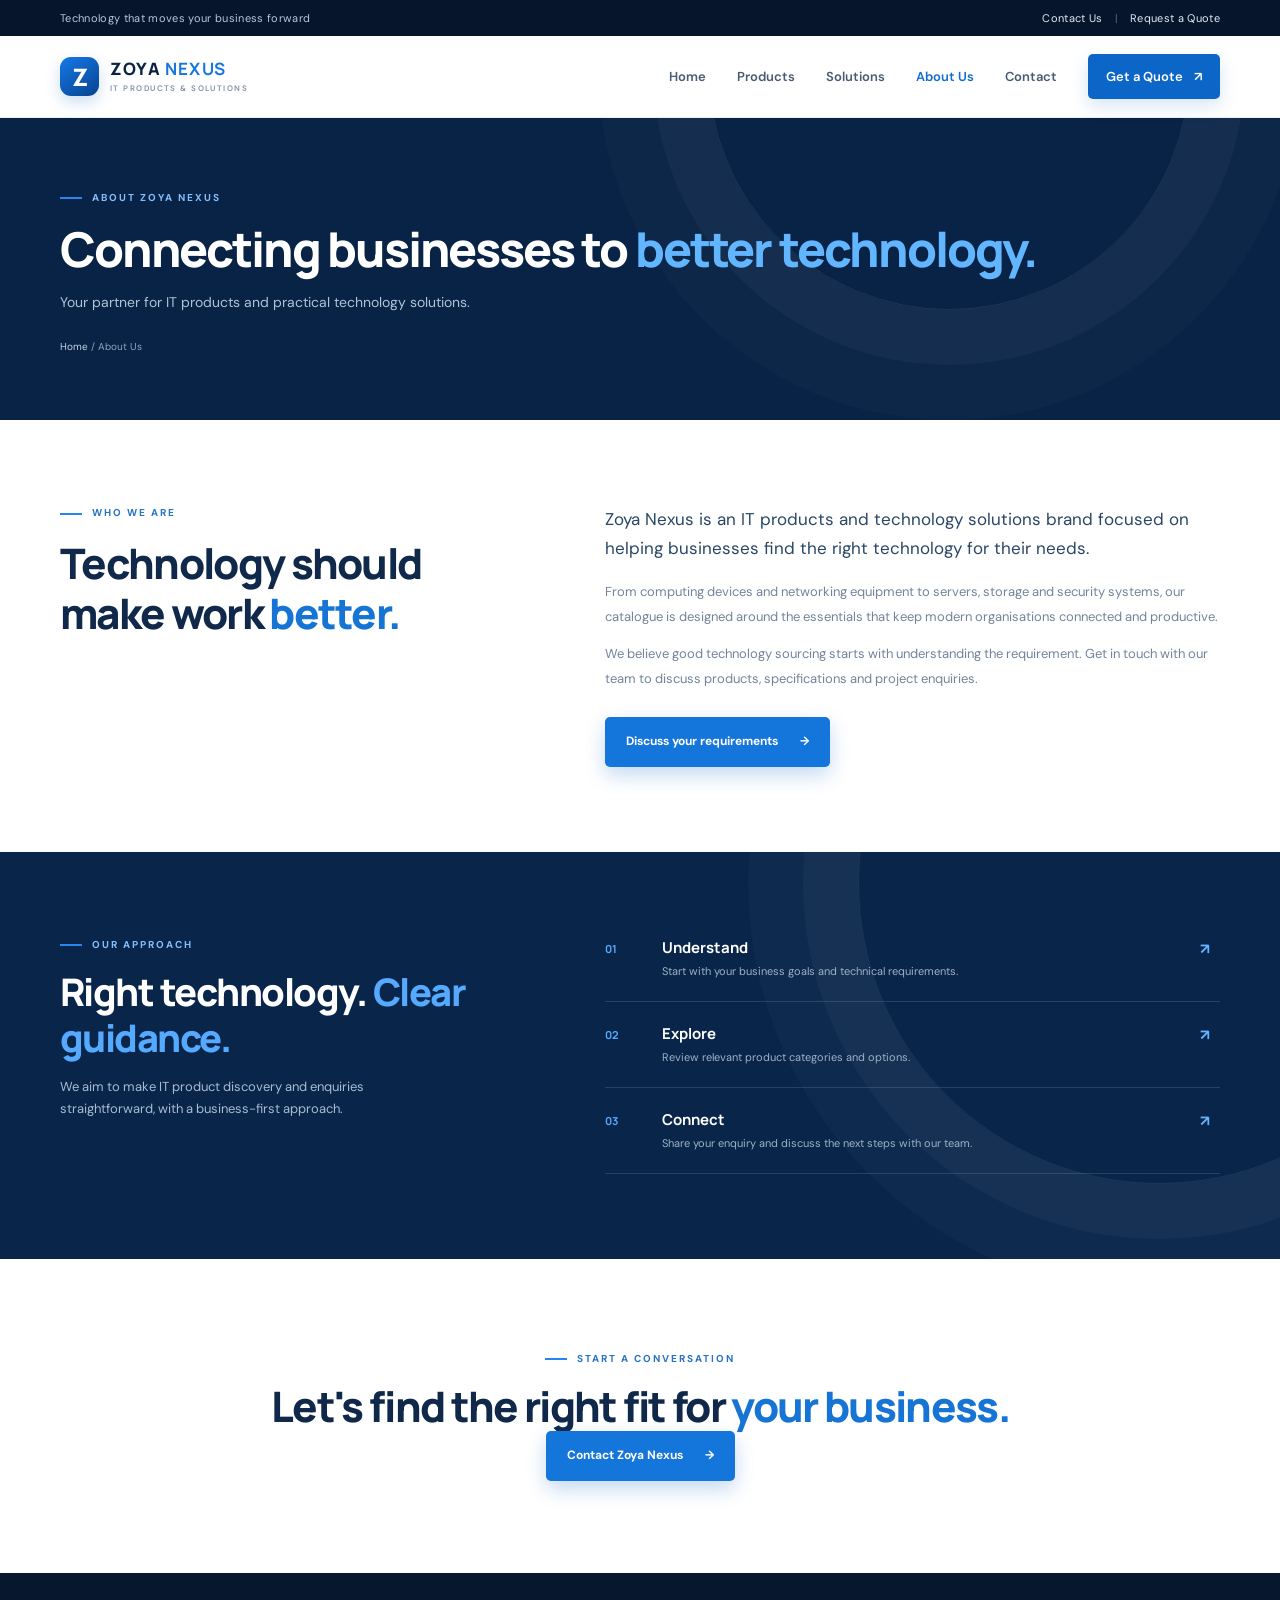
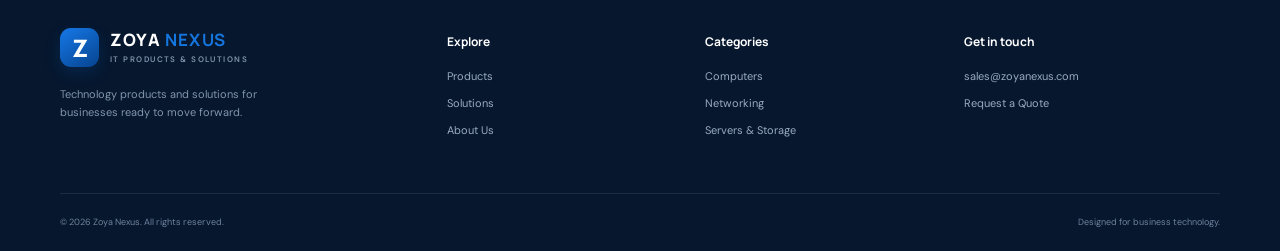
<file: about.html>
<!DOCTYPE html>
<html lang="en"><head><meta charset="UTF-8"><meta name="viewport" content="width=device-width, initial-scale=1.0"><meta name="description" content="Learn about Zoya Nexus and our focus on IT products and business technology solutions."><title>About Us | Zoya Nexus</title><link rel="preconnect" href="https://fonts.googleapis.com"><link rel="preconnect" href="https://fonts.gstatic.com" crossorigin><link href="https://fonts.googleapis.com/css2?family=DM+Sans:wght@400;500;600;700&family=Manrope:wght@400;500;600;700;800&display=swap" rel="stylesheet"><link rel="stylesheet" href="assets/style.css"></head>
<body><div class="topbar"><div class="container topbar-inner"><span>Technology that moves your business forward</span><div><a href="index.html#contact">Contact Us</a><span class="top-sep">|</span><a href="index.html#quote">Request a Quote</a></div></div></div><header class="site-header"><div class="container nav-wrap"><a class="brand" href="index.html"><span class="brand-mark">Z</span><span class="brand-name">ZOYA <b>NEXUS</b><small>IT PRODUCTS & SOLUTIONS</small></span></a><button class="menu-toggle" id="menuToggle" aria-label="Open menu"><span></span><span></span><span></span></button><nav class="main-nav" id="mainNav"><a href="index.html">Home</a><a href="products.html">Products</a><a href="index.html#solutions">Solutions</a><a class="active" href="about.html">About Us</a><a href="index.html#contact">Contact</a><a class="nav-cta" href="index.html#quote">Get a Quote <span>↗</span></a></nav></div></header><main><section class="page-hero"><div class="container"><div class="eyebrow"><i></i> ABOUT ZOYA NEXUS</div><h1>Connecting businesses to <em>better technology.</em></h1><p>Your partner for IT products and practical technology solutions.</p><div class="breadcrumbs"><a href="index.html">Home</a> / About Us</div></div></section><section class="section about-content"><div class="container about-layout"><div><div class="eyebrow dark"><i></i> WHO WE ARE</div><h2>Technology should make work <em>better.</em></h2></div><div><p class="about-lead">Zoya Nexus is an IT products and technology solutions brand focused on helping businesses find the right technology for their needs.</p><p>From computing devices and networking equipment to servers, storage and security systems, our catalogue is designed around the essentials that keep modern organisations connected and productive.</p><p>We believe good technology sourcing starts with understanding the requirement. Get in touch with our team to discuss products, specifications and project enquiries.</p><a class="btn btn-primary" href="index.html#quote">Discuss your requirements <span>→</span></a></div></div></section><section class="solutions-section"><div class="container solutions-layout"><div class="solutions-copy"><div class="eyebrow"><i></i> OUR APPROACH</div><h2>Right technology. <em>Clear guidance.</em></h2><p>We aim to make IT product discovery and enquiries straightforward, with a business-first approach.</p></div><div class="solution-list"><div><span>01</span><section><h3>Understand</h3><p>Start with your business goals and technical requirements.</p></section><b>↗</b></div><div><span>02</span><section><h3>Explore</h3><p>Review relevant product categories and options.</p></section><b>↗</b></div><div><span>03</span><section><h3>Connect</h3><p>Share your enquiry and discuss the next steps with our team.</p></section><b>↗</b></div></div></div></section><section class="section"><div class="container centered"><div class="eyebrow dark"><i></i> START A CONVERSATION</div><h2>Let's find the right fit for <em>your business.</em></h2><a class="btn btn-primary" href="index.html#quote">Contact Zoya Nexus <span>→</span></a></div></section></main><footer class="footer" id="contact"><div class="container footer-main"><div class="footer-brand"><a class="brand brand-light" href="index.html"><span class="brand-mark">Z</span><span class="brand-name">ZOYA <b>NEXUS</b><small>IT PRODUCTS & SOLUTIONS</small></span></a><p>Technology products and solutions for businesses ready to move forward.</p></div><div><h4>Explore</h4><a href="products.html">Products</a><a href="index.html#solutions">Solutions</a><a href="about.html">About Us</a></div><div><h4>Categories</h4><a href="products.html?category=Computers">Computers</a><a href="products.html?category=Networking">Networking</a><a href="products.html?category=Servers">Servers & Storage</a></div><div><h4>Get in touch</h4><a href="mailto:sales@zoyanexus.com">sales@zoyanexus.com</a><a href="index.html#quote">Request a Quote</a></div></div><div class="container footer-bottom"><span>© <span id="year"></span> Zoya Nexus. All rights reserved.</span><span>Designed for business technology.</span></div></footer><script src="assets/app.js"></script></body></html>
</file>
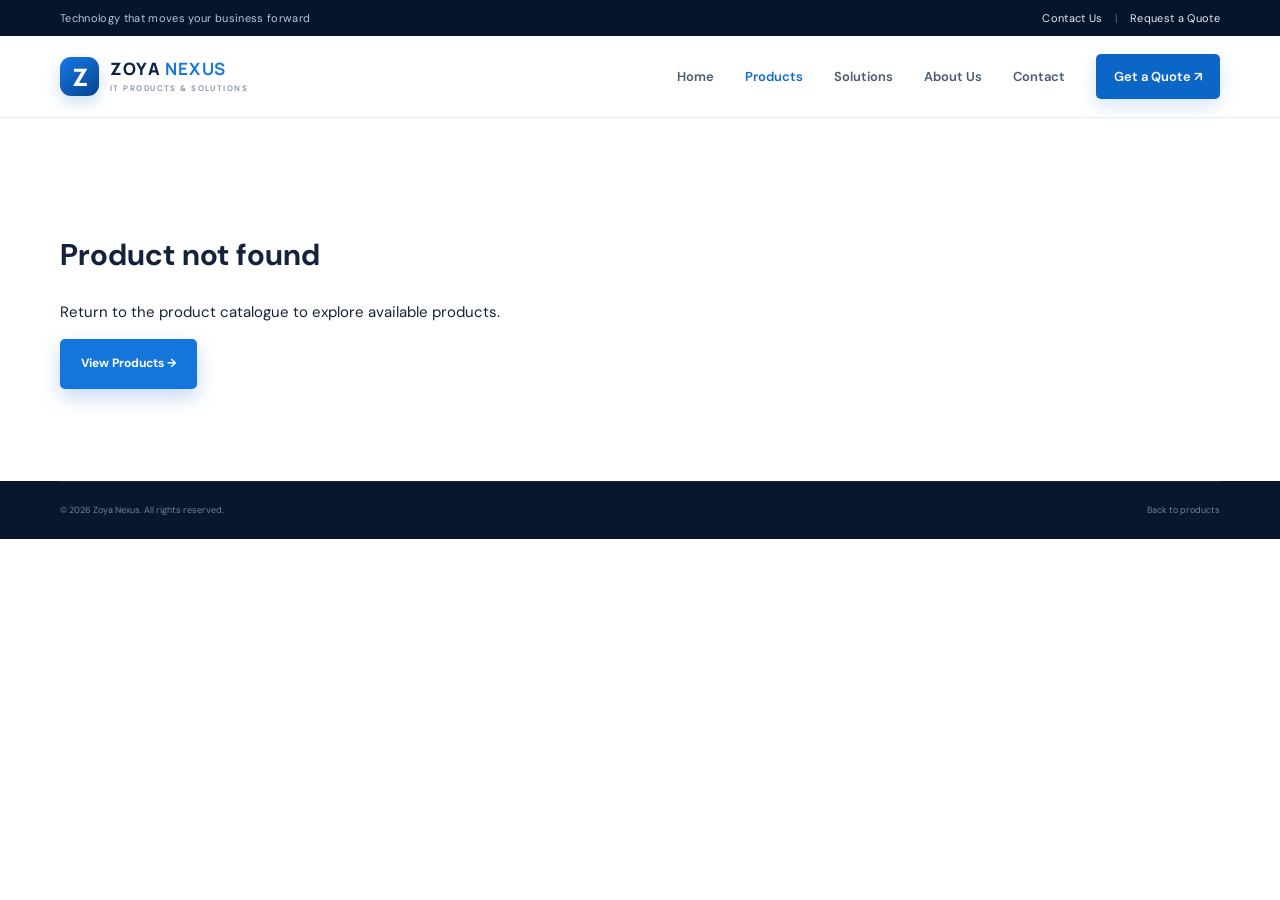
<file: product.html>
<!DOCTYPE html><html lang="en"><head><meta charset="UTF-8"><meta name="viewport" content="width=device-width, initial-scale=1.0"><title>Product Details | Zoya Nexus</title><link rel="preconnect" href="https://fonts.googleapis.com"><link rel="preconnect" href="https://fonts.gstatic.com" crossorigin><link href="https://fonts.googleapis.com/css2?family=DM+Sans:wght@400;500;600;700&family=Manrope:wght@400;500;600;700;800&display=swap" rel="stylesheet"><link rel="stylesheet" href="assets/style.css"></head><body><div class="topbar"><div class="container topbar-inner"><span>Technology that moves your business forward</span><div><a href="index.html#contact">Contact Us</a><span class="top-sep">|</span><a href="index.html#quote">Request a Quote</a></div></div></div><header class="site-header"><div class="container nav-wrap"><a class="brand" href="index.html"><span class="brand-mark">Z</span><span class="brand-name">ZOYA <b>NEXUS</b><small>IT PRODUCTS & SOLUTIONS</small></span></a><nav class="main-nav"><a href="index.html">Home</a><a class="active" href="products.html">Products</a><a href="index.html#solutions">Solutions</a><a href="about.html">About Us</a><a href="index.html#contact">Contact</a><a class="nav-cta" href="index.html#quote">Get a Quote ↗</a></nav></div></header><main class="section"><div class="container" id="productDetail"><p>Loading product...</p></div></main><footer class="footer"><div class="container footer-bottom"><span>© <span id="year"></span> Zoya Nexus. All rights reserved.</span><a href="products.html">Back to products</a></div></footer><script src="data/products.js"></script><script src="assets/app.js"></script><script>const p=(window.ZOYA_PRODUCTS||[]).find(x=>x.id===new URLSearchParams(location.search).get('id'));const el=document.getElementById('productDetail');if(p){document.title=p.name+' | Zoya Nexus';el.innerHTML=`<div class="breadcrumbs"><a href="index.html">Home</a> / <a href="products.html">Products</a> / ${p.name}</div><div class="detail-layout"><div class="detail-image"><img src="${p.image}" alt="${p.name}"></div><div class="detail-copy"><div class="eyebrow dark"><i></i> ${p.tag}</div><span class="product-category">${p.category}</span><h1>${p.name}</h1><p>${p.description}</p><h3>Product highlights</h3><ul>${p.specs.map(s=>`<li>${s}</li>`).join('')}</ul><a class="btn btn-primary" href="index.html#quote">Request a Quote <span>→</span></a><p class="form-note">Specifications and availability can vary by model. Contact our team for details.</p></div></div>`;}else{el.innerHTML='<h1>Product not found</h1><p>Return to the product catalogue to explore available products.</p><a class="btn btn-primary" href="products.html">View Products →</a>';}</script></main></body></html>
</file>
<file: assets/style.css>
*{box-sizing:border-box}html{scroll-behavior:smooth}body{margin:0;color:#14233b;background:#fff;font-family:"DM Sans",sans-serif;font-size:15px;line-height:1.65}a{color:inherit;text-decoration:none}button,input,select,textarea{font:inherit}.container{width:min(1160px,calc(100% - 48px));margin:auto}.topbar{background:#06152b;color:#b9c7d9;font-size:11px;letter-spacing:.03em}.topbar-inner{height:36px;display:flex;align-items:center;justify-content:space-between}.topbar a{color:#e3eaf4}.top-sep{margin:0 12px;color:#53647a}.site-header{height:82px;background:#fff;position:sticky;top:0;z-index:20;border-bottom:1px solid #e9eef4}.nav-wrap{height:100%;display:flex;align-items:center;justify-content:space-between}.brand{display:flex;align-items:center;gap:11px}.brand-mark{width:39px;height:39px;border-radius:11px;background:linear-gradient(145deg,#1678e8,#06448f);color:white;font:800 24px Manrope;display:grid;place-items:center;box-shadow:0 6px 15px #0c62bd35}.brand-name{font:800 17px Manrope;letter-spacing:.07em;color:#0b2344;line-height:1.05}.brand-name b{color:#1676df}.brand-name small{display:block;font:600 8px "DM Sans";letter-spacing:.18em;color:#8291a5;margin-top:5px}.main-nav{display:flex;align-items:center;gap:31px;font-size:13px;font-weight:600;color:#4a5a70}.main-nav>a:not(.nav-cta):hover,.main-nav .active{color:#116bd0}.nav-cta{background:#0c66c7;color:white;padding:12px 18px;border-radius:5px;box-shadow:0 7px 18px #0d66c52a}.nav-cta span{margin-left:8px}.menu-toggle{display:none;background:none;border:0}.hero{background:#071a35;color:white;position:relative;overflow:hidden;min-height:590px}.hero-grid{position:absolute;inset:0;background-image:linear-gradient(#ffffff08 1px,transparent 1px),linear-gradient(90deg,#ffffff08 1px,transparent 1px);background-size:54px 54px;mask-image:linear-gradient(90deg,black,transparent 85%)}.hero:after{content:"";position:absolute;width:680px;height:680px;border-radius:50%;right:-100px;top:-210px;background:radial-gradient(circle,#1268bd4a,transparent 68%)}.hero-content{position:relative;z-index:1;display:grid;grid-template-columns:1.05fr .95fr;align-items:center;min-height:515px}.hero-copy{padding:70px 0 62px;max-width:580px}.eyebrow{font-size:10px;font-weight:700;letter-spacing:.2em;color:#83bfff;display:flex;align-items:center;gap:10px}.eyebrow i{display:inline-block;width:22px;height:2px;background:#2686ed}.eyebrow.dark{color:#2672c5}.hero h1,.page-hero h1{font:800 clamp(39px,5vw,62px)/1.13 Manrope;letter-spacing:-.045em;margin:22px 0}.hero h1 em,.section-heading h2 em,.solutions-copy h2 em,.page-hero h1 em,.about-layout h2 em,.centered h2 em{font-style:normal;color:#55a9ff}.hero-copy>p{color:#afbed1;font-size:16px;max-width:490px;line-height:1.8}.hero-actions{display:flex;gap:13px;margin-top:30px}.btn{display:inline-flex;align-items:center;justify-content:center;gap:22px;padding:14px 20px;border-radius:5px;font-size:12px;font-weight:700;border:1px solid transparent;cursor:pointer;transition:.2s}.btn:hover{transform:translateY(-2px)}.btn-primary{background:#1475db;color:#fff;box-shadow:0 8px 20px #0862c53d}.btn-primary:hover{background:#0865c6}.btn-outline{border-color:#526780;color:white}.btn-light{background:white;color:#0c3767}.hero-proof{display:flex;align-items:center;gap:13px;margin-top:42px;color:#8ea1b8;font-size:11px}.proof-avatars{display:flex}.proof-avatars b{width:27px;height:27px;border-radius:50%;display:grid;place-items:center;background:#164f88;border:2px solid #071a35;margin-left:-5px;font-size:9px;color:white}.proof-avatars b:first-child{margin-left:0}.hero-visual{height:440px;position:relative;display:grid;place-items:center}.visual-orbit{position:absolute;border:1px solid #3b8edb35;border-radius:50%;width:410px;height:410px}.orbit-two{width:320px;height:320px;border-style:dashed}.main-device{position:relative;width:330px;z-index:2;transform:perspective(900px) rotateY(-13deg) rotateX(5deg);filter:drop-shadow(0 30px 35px #0008)}.device-top{height:18px;background:#aeb9c6;border-radius:8px 8px 0 0;display:flex;gap:5px;padding:5px 10px}.device-top span{width:5px;height:5px;border-radius:50%;background:#6f8092}.device-screen{height:210px;background:linear-gradient(135deg,#0b2e58,#0c70bb 60%,#4fb7ff);border:8px solid #bcc8d5;position:relative;overflow:hidden}.screen-glow{position:absolute;width:210px;height:210px;border-radius:50%;background:#50c6ff6b;filter:blur(18px);right:-30px;top:-65px}.screen-lines{position:absolute;left:25px;top:30px;width:110px}.screen-lines i{display:block;height:5px;background:#ffffff4d;margin:12px 0;border-radius:5px}.screen-lines i:nth-child(2){width:70%}.screen-lines i:nth-child(3){width:85%}.screen-chip{position:absolute;right:27px;bottom:22px;color:#fff;font:500 17px Manrope;letter-spacing:.18em;text-align:right}.screen-chip b{font-size:24px}.device-base{height:13px;background:linear-gradient(#e3e8ef,#8494a7);clip-path:polygon(0 0,100% 0,92% 100%,8% 100%);border-radius:0 0 10px 10px}.floating-tag{position:absolute;z-index:3;background:#fff;color:#17314f;border:1px solid #e7eff8;border-radius:9px;box-shadow:0 15px 40px #0003;padding:12px 15px;display:flex;align-items:center;gap:11px}.floating-tag b,.floating-tag small{display:block}.floating-tag b{font:700 11px Manrope}.floating-tag small{font-size:9px;color:#8391a3}.tag-icon{width:33px;height:33px;border-radius:8px;background:#e9f3ff;color:#1473d4;display:grid;place-items:center;font-size:18px}.tag-one{top:80px;right:0}.tag-two{bottom:78px;left:4px}.hero-dot{position:absolute;width:7px;height:7px;background:#54baff;border-radius:50%;box-shadow:0 0 15px #54baff}.dot-a{top:80px;left:15%}.dot-b{bottom:60px;right:12%}.hero-bottom{position:relative;z-index:2;border-top:1px solid #ffffff20;height:75px;display:flex;align-items:center;justify-content:space-between;color:#6f87a4;font-size:9px;letter-spacing:.17em}.hero-bottom div{display:flex;gap:38px;color:#b8c8da;font-size:11px;letter-spacing:0}.section{padding:92px 0}.section-heading{display:flex;align-items:end;justify-content:space-between;margin-bottom:36px}.section-heading h2,.about-layout h2,.centered h2{font:800 clamp(29px,3.5vw,42px)/1.2 Manrope;letter-spacing:-.04em;margin:13px 0 0;color:#10294b}.section-heading h2 em,.about-layout h2 em,.centered h2 em{color:#1675d4}.text-link{font-size:12px;color:#126bc9;font-weight:700;padding-bottom:8px}.text-link span{margin-left:9px}.category-grid{display:grid;grid-template-columns:repeat(4,1fr);gap:17px}.category-card{border:1px solid #e6edf5;border-radius:9px;overflow:hidden;transition:.25s;background:white}.category-card:hover,.product-card:hover{transform:translateY(-5px);box-shadow:0 18px 35px #1a416515}.category-art{height:170px;display:grid;place-items:center;position:relative;overflow:hidden;background:linear-gradient(135deg,#edf5ff,#dceaff)}.category-art:after{content:"";position:absolute;width:190px;height:190px;border:1px solid #5c9fe72c;border-radius:50%;right:-50px;top:-70px}.art-network{background:linear-gradient(135deg,#e8f6ff,#d7eaff)}.art-server{background:linear-gradient(135deg,#f0f2ff,#e0e6fb)}.art-security{background:linear-gradient(135deg,#e9f8f5,#d6f0eb)}.mini-laptop{width:135px;height:91px;border:7px solid #243d5e;border-bottom-width:10px;border-radius:7px;background:linear-gradient(135deg,#1469b9,#65b9ed);position:relative;box-shadow:0 14px 20px #183f6626}.mini-laptop:after{content:"";position:absolute;width:155px;height:8px;background:#8299b4;bottom:-17px;left:-17px;clip-path:polygon(5% 0,95% 0,100% 100%,0 100%);border-radius:0 0 5px 5px}.mini-laptop div{position:absolute;inset:14px;background:linear-gradient(130deg,#ffffff27,transparent)}.network-box{width:112px;height:70px;background:#1b4774;border-radius:9px;display:flex;align-items:center;justify-content:space-evenly;box-shadow:0 15px 25px #1b47742b;z-index:1}.network-box i{width:7px;height:7px;border-radius:50%;background:#56d6bd;box-shadow:0 0 9px #56d6bd}.network-wave{position:absolute;width:190px;height:80px;border:2px solid #65a8dd;border-radius:50%;transform:rotate(-25deg)}.server-stack{display:grid;gap:7px;z-index:1}.server-stack i{width:110px;height:28px;border-radius:5px;background:linear-gradient(90deg,#263e69,#547ca9);box-shadow:0 5px 10px #243e6828;position:relative}.server-stack i:after{content:"•••";position:absolute;right:10px;color:#62d6bd;letter-spacing:3px;font-size:13px;line-height:24px}.shield{width:75px;height:85px;display:grid;place-items:center;clip-path:polygon(50% 0,95% 18%,87% 70%,50% 100%,13% 70%,5% 18%);background:linear-gradient(145deg,#167d7a,#54bfae);color:white;font-size:29px;z-index:1;box-shadow:0 12px 20px #167d7a40}.shield-ring{position:absolute;width:145px;height:145px;border:1px solid #5eb8a74d;border-radius:50%}.category-info{display:flex;justify-content:space-between;align-items:center;padding:18px 17px}.category-info h3{font:700 13px Manrope;margin:0 0 4px;color:#142e50}.category-info p{font-size:10px;color:#8593a5;margin:0}.round-arrow{width:29px;height:29px;border:1px solid #e1eaf4;border-radius:50%;display:grid;place-items:center;color:#176ec4;flex-shrink:0}.featured-section{background:#f7f9fc}.section-intro{font-size:13px;color:#8492a4;margin:11px 0 0}.product-grid{display:grid;grid-template-columns:repeat(4,1fr);gap:18px}.product-card{border:1px solid #e5ebf2;border-radius:8px;overflow:hidden;background:white;transition:.25s;min-width:0}.product-image{height:190px;background:#edf2f8;display:block;position:relative;overflow:hidden}.product-image img{width:100%;height:100%;object-fit:cover;transition:.4s}.product-card:hover .product-image img{transform:scale(1.05)}.product-tag{position:absolute;top:12px;left:12px;background:#ffffffed;color:#356184;padding:5px 8px;border-radius:3px;font-size:8px;letter-spacing:.12em;font-weight:700}.image-arrow{position:absolute;right:12px;bottom:12px;width:30px;height:30px;border-radius:50%;background:white;color:#126cc9;display:grid;place-items:center}.product-card-body{padding:16px}.product-category{font-size:9px;color:#1c79d1;text-transform:uppercase;font-weight:700;letter-spacing:.13em}.product-card h3{font:700 14px Manrope;margin:5px 0 7px;color:#173150}.product-card-body>p{font-size:11px;color:#8190a2;min-height:42px;margin:0 0 14px}.product-enquire{border-top:1px solid #edf1f5;padding-top:12px;display:flex;justify-content:space-between;color:#126dcc;font-size:10px;font-weight:700}.solutions-section{background:#09264a;color:white;padding:85px 0;position:relative;overflow:hidden}.solutions-section:after{content:"";position:absolute;right:-180px;top:-270px;width:600px;height:600px;border:1px solid #ffffff13;border-radius:50%;box-shadow:0 0 0 55px #ffffff08,0 0 0 110px #ffffff05}.solutions-layout{display:grid;grid-template-columns:.85fr 1.15fr;gap:90px;position:relative;z-index:1}.solutions-copy h2{font:800 38px/1.2 Manrope;letter-spacing:-.04em;margin:16px 0}.solutions-copy p{color:#a8bbd1;font-size:13px;max-width:390px;margin-bottom:27px}.solution-list>div{display:grid;grid-template-columns:40px 1fr 20px;gap:17px;align-items:start;padding:21px 0;border-bottom:1px solid #ffffff20}.solution-list>div:first-child{padding-top:0}.solution-list>div>span{font:700 11px Manrope;color:#55aaff;padding-top:4px}.solution-list h3{font:700 15px Manrope;margin:0 0 4px}.solution-list p{margin:0;color:#9eb1c9;font-size:11px}.solution-list>div>b{color:#63b5ff}.why-section{padding-bottom:100px}.centered{text-align:center}.centered>.eyebrow{justify-content:center}.centered .section-intro{max-width:520px;margin:12px auto 0}.benefit-grid{display:grid;grid-template-columns:repeat(3,1fr);gap:20px;margin-top:45px}.benefit-grid article{padding:28px;border:1px solid #e7edf4;border-radius:8px}.benefit-icon{width:42px;height:42px;background:#eaf4ff;color:#1476d7;display:grid;place-items:center;border-radius:9px;font-size:22px}.benefit-grid h3{font:700 15px Manrope;margin:17px 0 7px}.benefit-grid p{font-size:12px;color:#8290a1;margin:0}.quote-section{background:linear-gradient(115deg,#0a2b51,#0c477d);padding:78px 0;color:white}.quote-layout{display:grid;grid-template-columns:.8fr 1.2fr;gap:90px;align-items:center}.quote-layout h2{font:800 37px/1.2 Manrope;margin:17px 0}.quote-layout>div>p{color:#b3c4d8;font-size:13px;max-width:360px}.quote-contact{display:flex;gap:13px;align-items:center;margin-top:30px}.quote-contact>span{width:38px;height:38px;border-radius:8px;background:#ffffff18;display:grid;place-items:center;color:#7fc2ff}.quote-contact small,.quote-contact b{display:block}.quote-contact small{font-size:8px;letter-spacing:.15em;color:#9cb4ce}.quote-contact b{font-size:12px}.quote-form{background:white;color:#193452;padding:28px;border-radius:9px;box-shadow:0 20px 50px #03152d44}.form-title{font:800 18px Manrope;margin-bottom:20px}.quote-form label{display:block;font-size:10px;font-weight:700;color:#53657c;margin-bottom:14px}.form-row{display:grid;grid-template-columns:1fr 1fr;gap:14px}.quote-form input,.quote-form select,.quote-form textarea{display:block;width:100%;border:1px solid #e0e7ef;border-radius:5px;padding:11px 12px;margin-top:6px;color:#203b5c;background:#fbfcfe;outline:none;font-size:11px}.quote-form input:focus,.quote-form textarea:focus,.quote-form select:focus{border-color:#4292e5}.quote-form textarea{resize:vertical}.submit-btn{width:100%;margin-top:3px}.form-note{font-size:9px;color:#8a98a9;margin:10px 0 0}.footer{background:#06172e;color:#9aacc1}.footer-main{display:grid;grid-template-columns:1.6fr 1fr 1fr 1.2fr;gap:45px;padding:55px 0 45px}.brand-light .brand-name{color:white}.brand-light .brand-name small{color:#8094ad}.footer-brand p{font-size:11px;max-width:240px;color:#8195ad;margin-top:18px}.footer h4{font:700 12px Manrope;color:white;margin:5px 0 17px}.footer-main>div:not(:first-child)>a{display:block;font-size:11px;margin:9px 0;color:#9aacc1}.footer a:hover{color:#65b4ff}.footer-bottom{height:58px;border-top:1px solid #ffffff17;display:flex;align-items:center;justify-content:space-between;font-size:9px;color:#6f839d}.page-hero{background:#082345;color:white;padding:72px 0 65px;position:relative;overflow:hidden}.page-hero:after{content:"";position:absolute;width:480px;height:480px;border:1px solid #ffffff15;border-radius:50%;right:7%;top:-290px;box-shadow:0 0 0 55px #ffffff08,0 0 0 110px #ffffff05}.page-hero .container{position:relative;z-index:1}.page-hero h1{font-size:48px;margin:15px 0}.page-hero h1 em{color:#62b6ff}.page-hero p{color:#b1c2d5;font-size:14px}.breadcrumbs{font-size:10px;color:#8fa5bf;margin-top:25px}.breadcrumbs a{color:#c5d4e5}.catalogue-section{padding-top:60px}.catalogue-toolbar{display:flex;align-items:center;justify-content:space-between;margin-bottom:28px}.catalogue-toolbar h2{font:800 24px Manrope;margin:0}.catalogue-toolbar p{font-size:11px;color:#8492a4;margin:3px 0}.catalogue-controls{display:flex;gap:10px}.search-box{height:40px;width:220px;border:1px solid #e2e9f1;border-radius:5px;display:flex;align-items:center;padding:0 11px;gap:8px;color:#7d8ea2}.search-box input{border:0;outline:0;width:100%;font-size:11px}.catalogue-controls select{border:1px solid #e2e9f1;border-radius:5px;padding:0 12px;color:#4d6078;font-size:11px;background:white}.catalogue-layout{display:grid;grid-template-columns:220px 1fr;gap:28px}.filter-panel{border:1px solid #e6edf4;border-radius:7px;padding:19px;height:max-content}.filter-panel h3{font:700 13px Manrope;margin:0 0 13px}.filter-link{display:flex;justify-content:space-between;width:100%;padding:10px 0;border:0;border-bottom:1px solid #eff2f6;background:white;text-align:left;color:#687a90;font-size:10px;cursor:pointer}.filter-link.selected,.filter-link:hover{color:#126dcc;font-weight:700}.filter-help{background:#f1f7ff;padding:14px;margin-top:20px;border-radius:5px}.filter-help b{font:700 11px Manrope}.filter-help p{font-size:10px;color:#7a8ba0}.filter-help a{font-size:10px;color:#126dcc;font-weight:700}.catalogue-results .product-grid{grid-template-columns:repeat(3,1fr)}.empty-state{padding:40px;text-align:center;color:#8090a3;border:1px dashed #d8e2ed;border-radius:7px}.about-content{padding:85px 0}.about-layout{display:grid;grid-template-columns:.85fr 1.15fr;gap:90px}.about-layout h2{margin-top:16px}.about-layout p{font-size:13px;color:#73849a;line-height:1.9}.about-layout .about-lead{font-size:17px;color:#294765;line-height:1.7;margin-top:0}.about-layout .btn{margin-top:12px}.detail-layout{display:grid;grid-template-columns:1fr 1fr;gap:60px;align-items:center;padding:30px 0}.detail-image{height:420px;background:#f0f4f8;border-radius:10px;overflow:hidden}.detail-image img{width:100%;height:100%;object-fit:cover}.detail-copy h1{font:800 38px/1.2 Manrope;margin:10px 0;color:#142e4e}.detail-copy>p{color:#7e8da0;font-size:13px}.detail-copy h3{font:700 14px Manrope;margin-top:25px}.detail-copy ul{padding-left:18px;color:#687b91;font-size:12px;line-height:2}.detail-copy .btn{margin-top:14px}.detail-copy .form-note{font-size:10px}
@media(max-width:900px){.main-nav{gap:17px}.hero-content{grid-template-columns:1fr .85fr}.hero h1{font-size:48px}.hero-visual{transform:scale(.85)}.category-grid,.product-grid{grid-template-columns:repeat(2,1fr)}.catalogue-results .product-grid{grid-template-columns:repeat(2,1fr)}.solutions-layout,.quote-layout,.about-layout{gap:40px}.footer-main{gap:25px}.hero-bottom div{gap:17px}}
@media(max-width:680px){.container{width:min(100% - 34px,560px)}.topbar-inner{height:34px}.topbar-inner>span{font-size:9px}.topbar-inner>div{font-size:9px}.site-header{height:70px}.menu-toggle{display:flex;flex-direction:column;gap:5px;padding:9px}.menu-toggle span{width:23px;height:2px;background:#173655}.main-nav{display:none;position:absolute;left:0;right:0;top:70px;background:white;padding:18px 24px 24px;box-shadow:0 15px 20px #0a254018;flex-direction:column;align-items:stretch;gap:0}.main-nav.open{display:flex}.main-nav>a{padding:11px 0;border-bottom:1px solid #eff2f6}.main-nav .nav-cta{margin-top:12px;padding:12px 15px;text-align:center}.hero-content{display:block;min-height:0}.hero-copy{padding:65px 0 15px}.hero h1{font-size:42px}.hero-copy>p{font-size:14px}.hero-visual{height:300px;transform:scale(.82);margin:-8px -20px 0}.main-device{width:285px}.device-screen{height:180px}.visual-orbit{width:330px;height:330px}.orbit-two{width:260px;height:260px}.tag-one{right:0;top:35px}.tag-two{left:0;bottom:35px}.hero-bottom{height:auto;padding:18px 0;display:block}.hero-bottom>span{display:block;margin-bottom:13px}.hero-bottom div{display:flex;flex-wrap:wrap;gap:9px 20px}.section{padding:65px 0}.section-heading{display:block}.section-heading h2,.about-layout h2,.centered h2{font-size:31px}.section-heading>.text-link{display:inline-block;margin-top:16px}.category-grid,.product-grid{grid-template-columns:1fr 1fr;gap:11px}.category-art{height:125px}.category-info{padding:12px}.category-info h3{font-size:11px}.category-info p{font-size:9px}.round-arrow{width:25px;height:25px}.product-image{height:135px}.product-card-body{padding:12px}.product-card h3{font-size:12px}.product-card-body>p{font-size:10px;min-height:58px}.product-enquire{font-size:9px}.solutions-section{padding:65px 0}.solutions-layout,.quote-layout,.about-layout{grid-template-columns:1fr;gap:35px}.solutions-copy h2,.quote-layout h2{font-size:32px}.solution-list>div{padding:17px 0}.benefit-grid{grid-template-columns:1fr;gap:12px;margin-top:28px}.benefit-grid article{padding:20px}.quote-section{padding:65px 0}.quote-form{padding:20px}.form-row{grid-template-columns:1fr;gap:0}.footer-main{grid-template-columns:1fr 1fr;gap:25px 18px;padding:42px 0 30px}.footer-brand{grid-column:1/-1}.footer-bottom{height:auto;min-height:60px;padding:14px 0;gap:10px;flex-wrap:wrap}.page-hero{padding:55px 0}.page-hero h1{font-size:38px}.catalogue-toolbar{display:block}.catalogue-controls{margin-top:17px}.search-box{flex:1;width:auto}.catalogue-controls select{max-width:145px}.catalogue-layout{grid-template-columns:1fr;gap:17px}.filter-panel{display:flex;flex-wrap:wrap;gap:7px;padding:13px}.filter-panel h3{width:100%;margin-bottom:3px}.filter-link{width:auto;border:1px solid #e6edf4;border-radius:20px;padding:7px 10px;font-size:9px}.filter-link span,.filter-help{display:none}.catalogue-results .product-grid{grid-template-columns:1fr 1fr}.about-content{padding:60px 0}.detail-layout{grid-template-columns:1fr;gap:25px}.detail-image{height:270px}.detail-copy h1{font-size:31px}}
@media(max-width:380px){.category-grid,.product-grid,.catalogue-results .product-grid{grid-template-columns:1fr}.category-art{height:155px}.product-image{height:190px}.hero h1{font-size:37px}}
</file>
